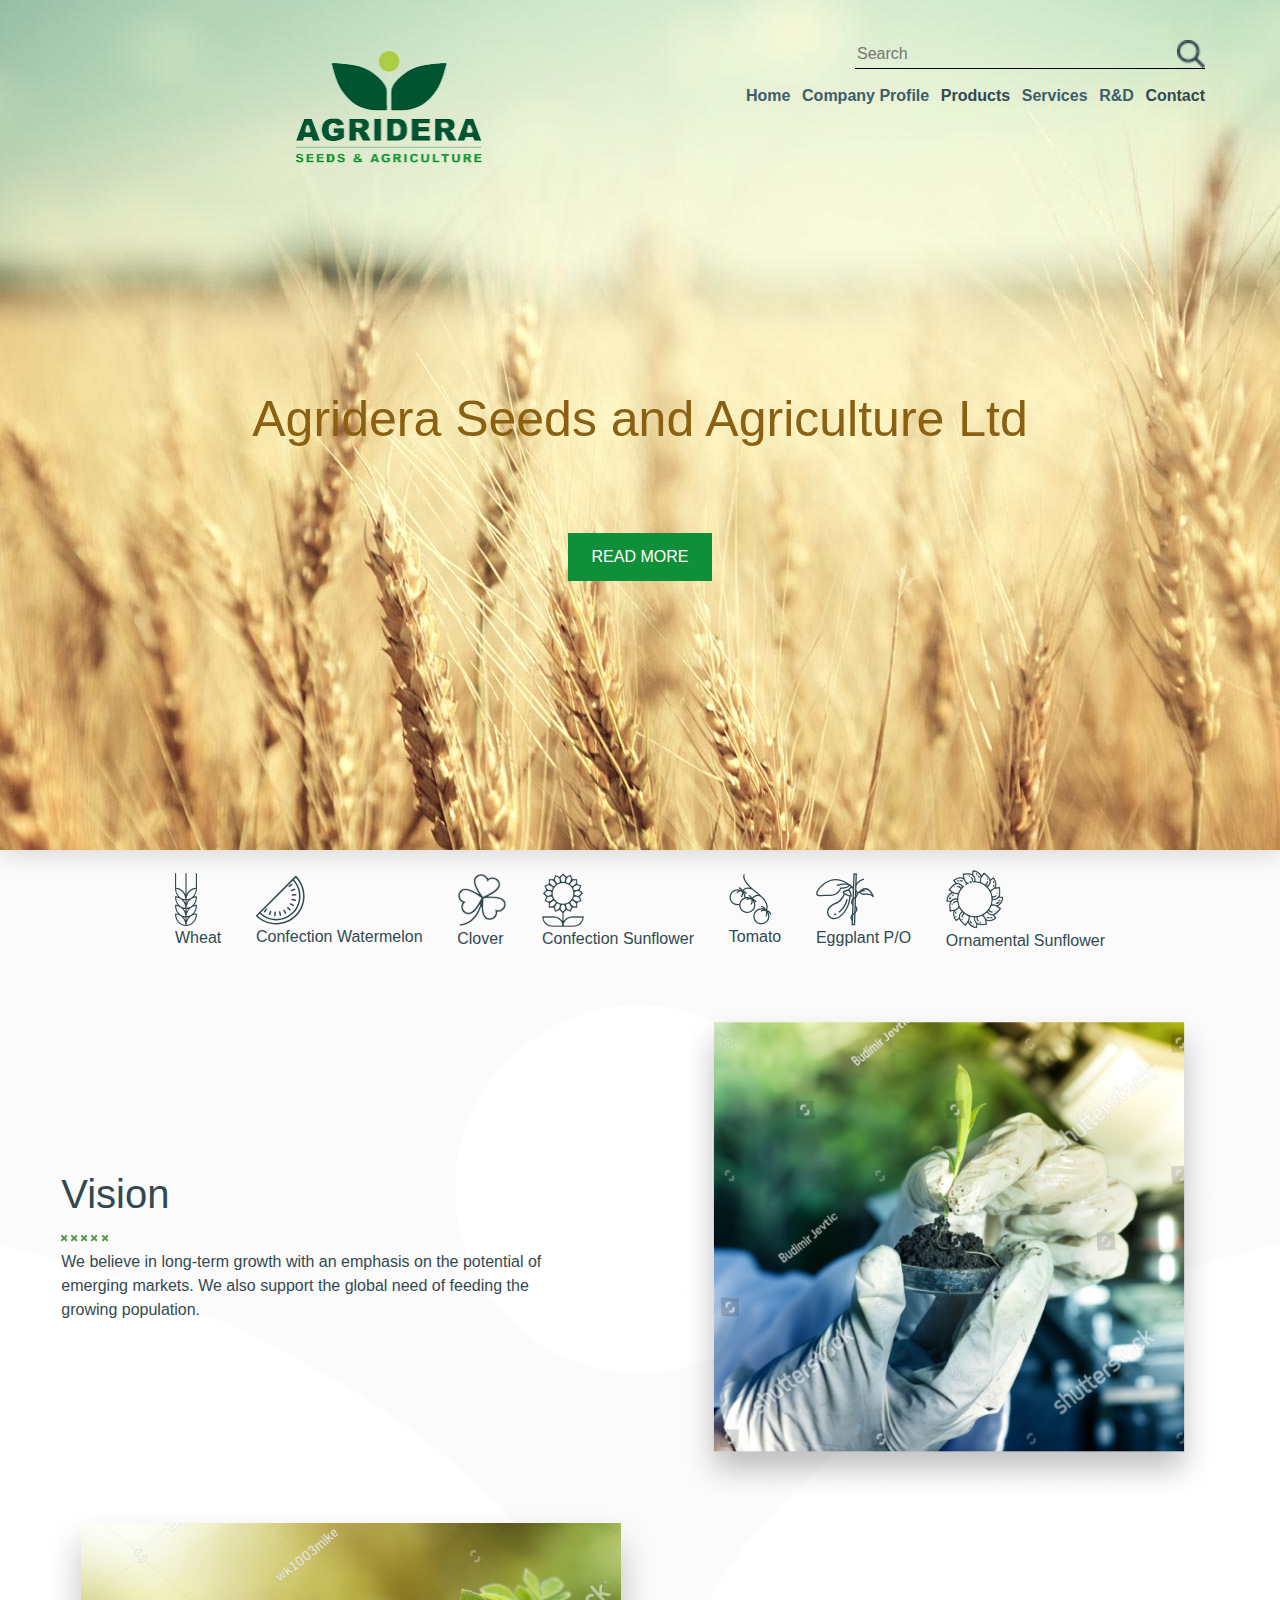
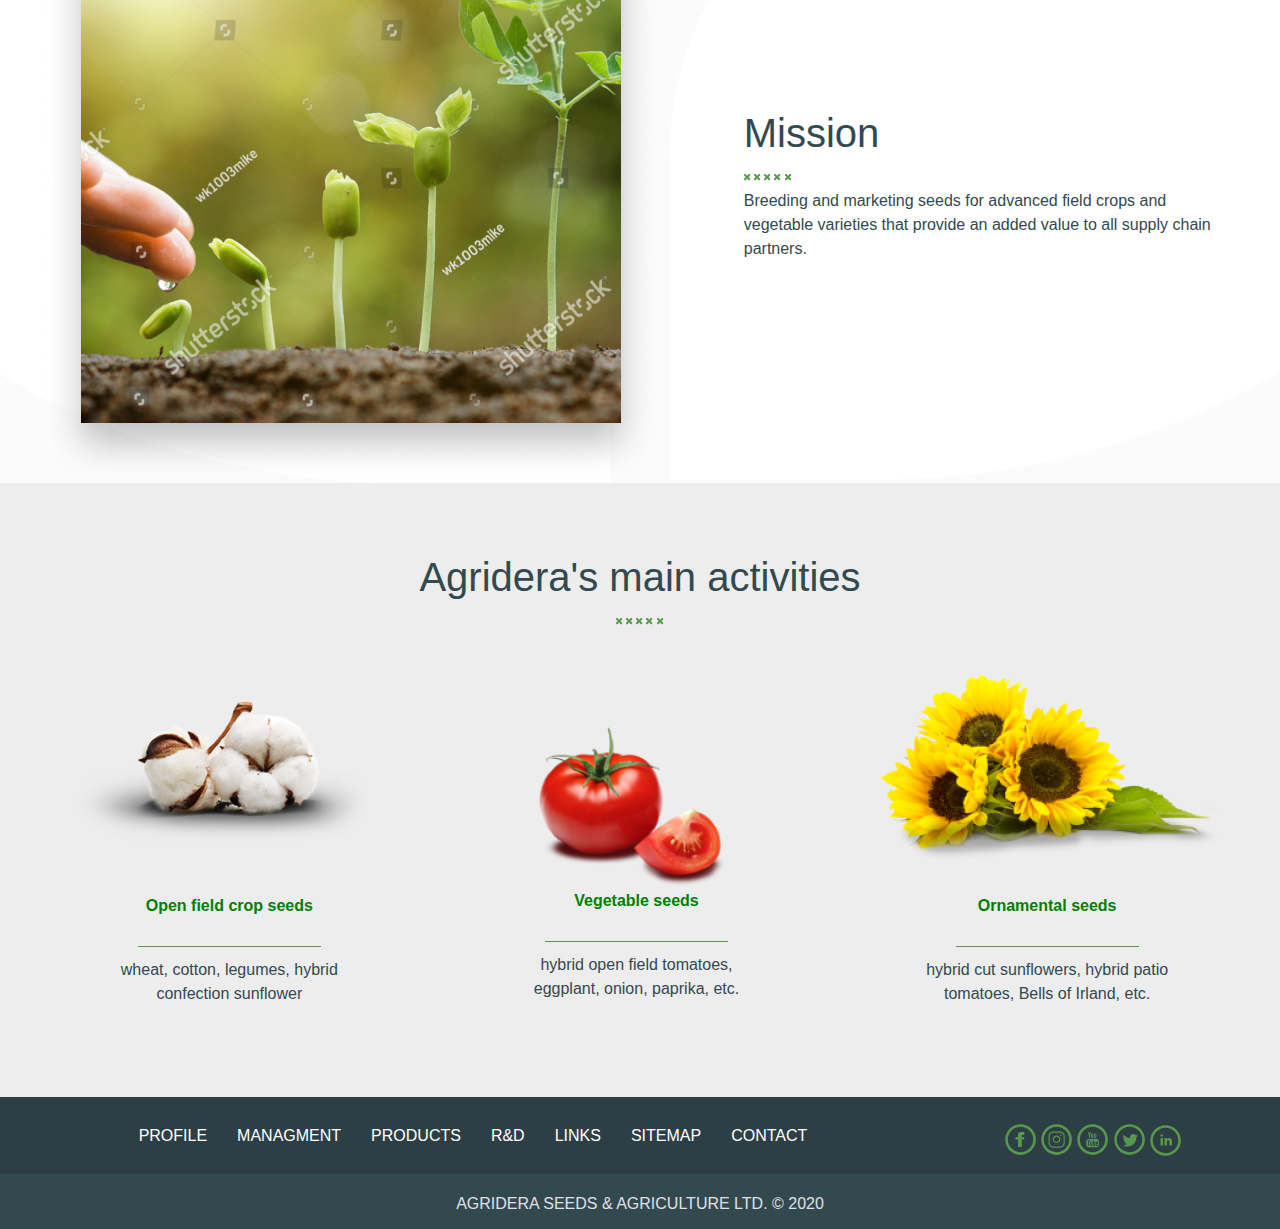
<file: index.html>
<!DOCTYPE html>
<html>
  <head>
    <meta charset="utf-8" />
    <title>Home</title>
    <link
      rel="stylesheet"
      href="https://maxcdn.bootstrapcdn.com/bootstrap/4.0.0/css/bootstrap.min.css"
      integrity="sha384-Gn5384xqQ1aoWXA+058RXPxPg6fy4IWvTNh0E263XmFcJlSAwiGgFAW/dAiS6JXm"
      crossorigin="anonymous"
    />
    <link rel="stylesheet" href="./css/style.css" />
    <link rel="stylesheet" href="./css/responsive.css" />
  </head>

  <body>
    <div class="container">
      <div class="header">
        <div class="head">
          <div class="navbar-toggle">
            <img src="./img/menu.svg" />
          </div>
          <div class="top-logo-img">
            <img class="logotip" src="img/logo.png" />
          </div>
          <div class="HeadSearch">
            <div class="search">
              <input class="SearchInput" type="text" placeholder="Search" />
              <img class="SearchIcon" src="img/ico_search.png" />
            </div>
            <ul class="Menu">
              <li class="MenuItem">Home</li>
              <li class="MenuItem">Company Profile</li>
              <li class="MenuItem"><a href="./TomatoAll.html">Products</a></li>
              <li class="MenuItem">Services</li>
              <li class="MenuItem">R&D</li>
              <li class="MenuItem"><a href="./ContactUs.html">Contact</a></li>
            </ul>
          </div>
        </div>
        <div class="headcontant">
          <div class="headtext">Agridera Seeds and Agriculture Ltd</div>
          <div>
            <button class="headButton">READ MORE</button>
          </div>
        </div>
      </div>

      <div class="middle">
        <ul class="MiddleList">
          <li class="MiddleItem">
            <img class="MiddleIco" src="img/1.svg" />
            <p>Wheat</p>
          </li>
          <li class="MiddleItem">
            <img class="MiddleIco" src="img/2.svg" />
            <p>Confection Watermelon</p>
          </li>
          <li class="MiddleItem">
            <img class="MiddleIco" src="img/3.svg" />
            <p>Clover</p>
          </li>
          <li class="MiddleItem">
            <img class="MiddleIco" src="img/4.svg" />
            <p>Confection Sunflower</p>
          </li>
          <li class="MiddleItem">
            <img class="MiddleIco" src="img/5.svg" />
            <p>Tomato</p>
          </li>
          <li class="MiddleItem">
            <img class="MiddleIco" src="img/6.svg" />
            <p>Eggplant P/O</p>
          </li>
          <li class="MiddleItem">
            <img class="MiddleIco" src="img/7.svg" />
            <p>Ornamental Sunflower</p>
          </li>
        </ul>

        <div class="content-first">
          <div class="bg-content">
            <div id="block-first">
              <div id="block-first-first">
                <h1>Vision</h1>
                <img src="./img/Union.svg" />
                <p>
                  We believe in long-term growth with an emphasis on the
                  potential of emerging markets. We also support the global need
                  of feeding the growing population.
                </p>
              </div>
              <img id="first-img" src="./img/image 3.png" />
            </div>
            <div id="block-second">
              <div id="img-content-second">
                <img src="./img/image 2.png" />
              </div>
              <div id="block-second-first">
                <h1>Mission</h1>
                <img src="./img/Union.svg" />
                <p>
                  Breeding and marketing seeds for advanced field crops and
                  vegetable varieties that provide an added value to all supply
                  chain partners.
                </p>
              </div>
            </div>
          </div>
        </div>
        <div class="content-second">
          <h1>Agridera's main activities</h1>
          <img src="img/Union.svg" />
          <div id="content-second-block">
            <div>
              <figure>
                <img src="img/image 4.png" />
                <figcaption>Open field crop seeds</figcaption>
              </figure>
              <img src="img/line.svg" />
              <p id="figure-1">
                wheat, cotton, legumes, hybrid confection sunflower
              </p>
            </div>
            <div>
              <figure>
                <img src="img/image 5.png" />
                <figcaption>Vegetable seeds</figcaption>
              </figure>
              <img src="img/line.svg" />
              <p id="figure-2">
                hybrid open field tomatoes, eggplant, onion, paprika, etc.
              </p>
            </div>
            <div>
              <figure>
                <img src="img/image 6.png" />
                <figcaption>Ornamental seeds</figcaption>
              </figure>
              <img class="LowerIcons" src="img/line.svg" />
              <p id="figure-3">
                hybrid cut sunflowers, hybrid patio tomatoes, Bells of Irland,
                etc.
              </p>
            </div>
          </div>
        </div>
      </div>

      <footer>
        <div id="footer_first">
          <div>
            <ul>
              <li><a href="#">Profile</a></li>
              <li><a href="#">Managment</a></li>
              <li><a href="#">Products</a></li>
              <li><a href="#">R&D</a></li>
              <li><a href="#">Links</a></li>
              <li><a href="#">Sitemap</a></li>
              <li><a href="#">Contact</a></li>
            </ul>
          </div>

          <div id="icons">
            <a href="#"><img src="./img/Ico_fb.svg" alt="" /></a>
            <a href="#"><img src="./img/Ico_inst.svg" alt="" /></a>
            <a href="#"><img src="./img/Ico_tube.svg" alt="" /></a>
            <a href="#"><img src="./img/Ico_tw.svg" alt="" /></a>
            <a href="#"><img src="./img/linkedin 5 4.svg" alt="" /></a>
          </div>
        </div>
        <div id="footer_second">
          <p>AGRIDERA SEEDS & AGRICULTURE LTD. © 2020</p>
        </div>
      </footer>
    </div>
  </body>
</html>
</file>
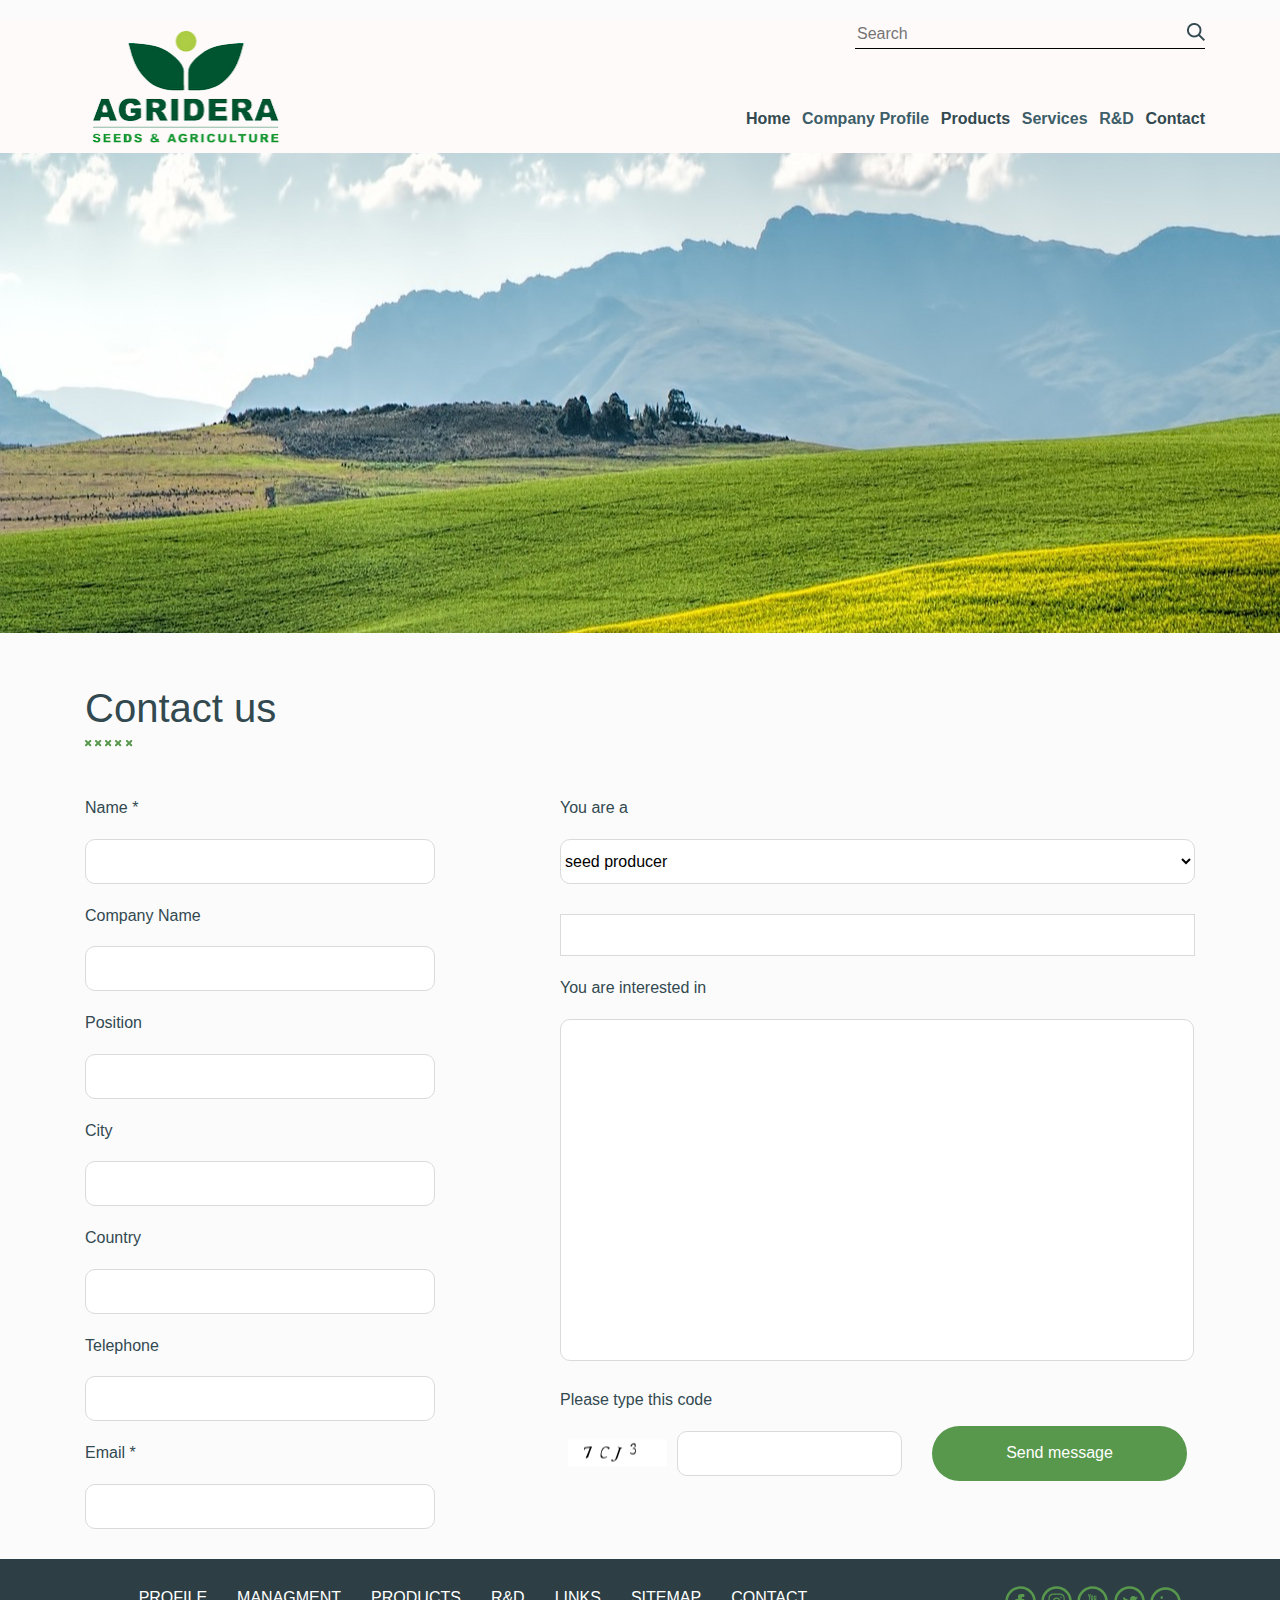
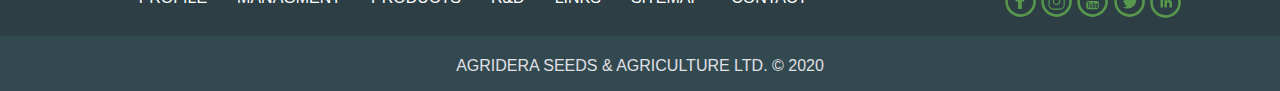
<file: ContactUs.html>
<!DOCTYPE html>
<html>
  <head>
    <meta charset="utf-8" />
    <title>Contact</title>
    <link
      rel="stylesheet"
      href="https://maxcdn.bootstrapcdn.com/bootstrap/4.0.0/css/bootstrap.min.css"
      integrity="sha384-Gn5384xqQ1aoWXA+058RXPxPg6fy4IWvTNh0E263XmFcJlSAwiGgFAW/dAiS6JXm"
      crossorigin="anonymous"
    />
    <link rel="stylesheet" href="./css/style.css" />
    <link rel="stylesheet" href="./css/responsive.css" />
  </head>
  <body>
    <div class="container">
      <div class="header-all">
        <div class="head">
          <img class="logotip" src="img/logo.png" />
          <div class="HeadSerch">
            <div class="search">
              <input class="SearchInput" type="text" placeholder="Search" />
              <img class="SerchIcon" src="img/ico_search.png" />
            </div>
            <ul class="Menu">
              <li class="MenuItem"><a href="index.html">Home</a></li>
              <li class="MenuItem">Company Profile</li>
              <li class="MenuItem"><a href="TomatoAll.html">Products</a></li>
              <li class="MenuItem">Services</li>
              <li class="MenuItem">R&D</li>
              <li class="MenuItem"><a href="ContactUs.html">Contact</a></li>
            </ul>
          </div>
        </div>
        <img src="img/ContactBanner.jpg" />
      </div>
      <div class="contant-contact">
        <h1>Contact us</h1>
        <img style="margin-bottom: 49px" src="img/Union.svg" />
        <form class="content-anketa">
          <div class="left-content">
            <label>Name *</label><br />
            <input type="text" required /><br />
            <label>Company Name</label><br />
            <input type="text" /><br />
            <label>Position</label><br />
            <input type="text" /><br />
            <label>City</label><br />
            <input type="text" /><br />
            <label>Country</label><br />
            <input type="text" /><br />
            <label>Telephone</label><br />
            <input type="tel" /><br />
            <label>Email *</label><br />
            <input type="email" required /><br />
          </div>
          <div class="right-content">
            <label>You are a</label><br />
            <select class="select">
              <option value="value1">seed producer</option>
            ><br />
            <label>If other, please specify</label><br />
            <input class="input2" type="text" /><br />
            <label>You are interested in</label><br />
            <textarea class="input3" type="text"></textarea><br />
            <label>Please type this code</label><br />
            <div class="sumbit-kapcha">
              <img class="kaptcha" src="./img/Captcha.png" />
              <input class="input4" type="text" />
              <button type="submit">Send message</button>
            </div>
          </div>
        </form>
      </div>
      <footer>
        <div id="footer_first">
          <div>
            <ul>
              <li><a href="#">Profile</a></li>
              <li><a href="#">Managment</a></li>
              <li><a href="#">Products</a></li>
              <li><a href="#">R&D</a></li>
              <li><a href="#">Links</a></li>
              <li><a href="#">Sitemap</a></li>
              <li><a href="#">Contact</a></li>
            </ul>
          </div>

          <div id="icons">
            <a href="#"><img src="./img/Ico_fb.svg" alt="" /></a>
            <a href="#"><img src="./img/Ico_inst.svg" alt="" /></a>
            <a href="#"><img src="./img/Ico_tube.svg" alt="" /></a>
            <a href="#"><img src="./img/Ico_tw.svg" alt="" /></a>
            <a href="#"><img src="./img/linkedin 5 4.svg" alt="" /></a>
          </div>
        </div>
        <div id="footer_second">
          <p>AGRIDERA SEEDS & AGRICULTURE LTD. © 2020</p>
        </div>
      </footer>
    </div>
  </body>
</html>
</file>
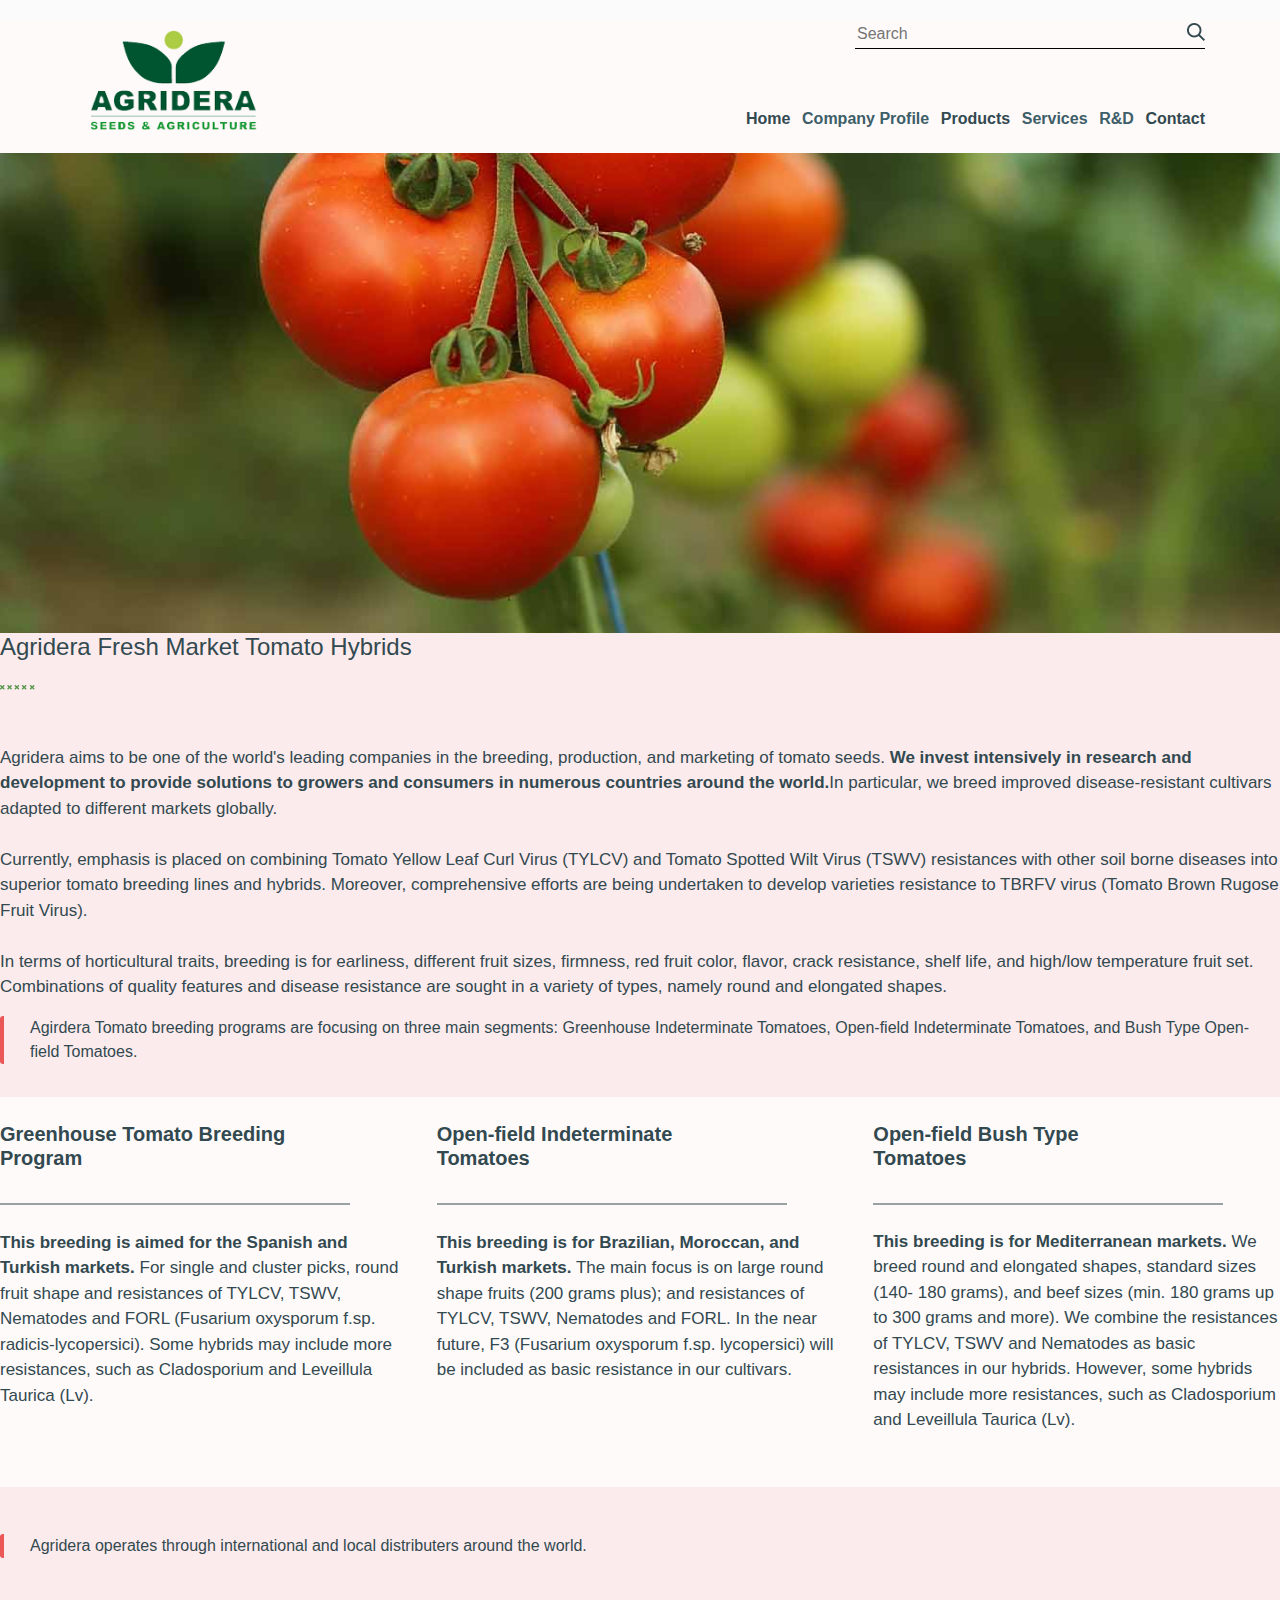
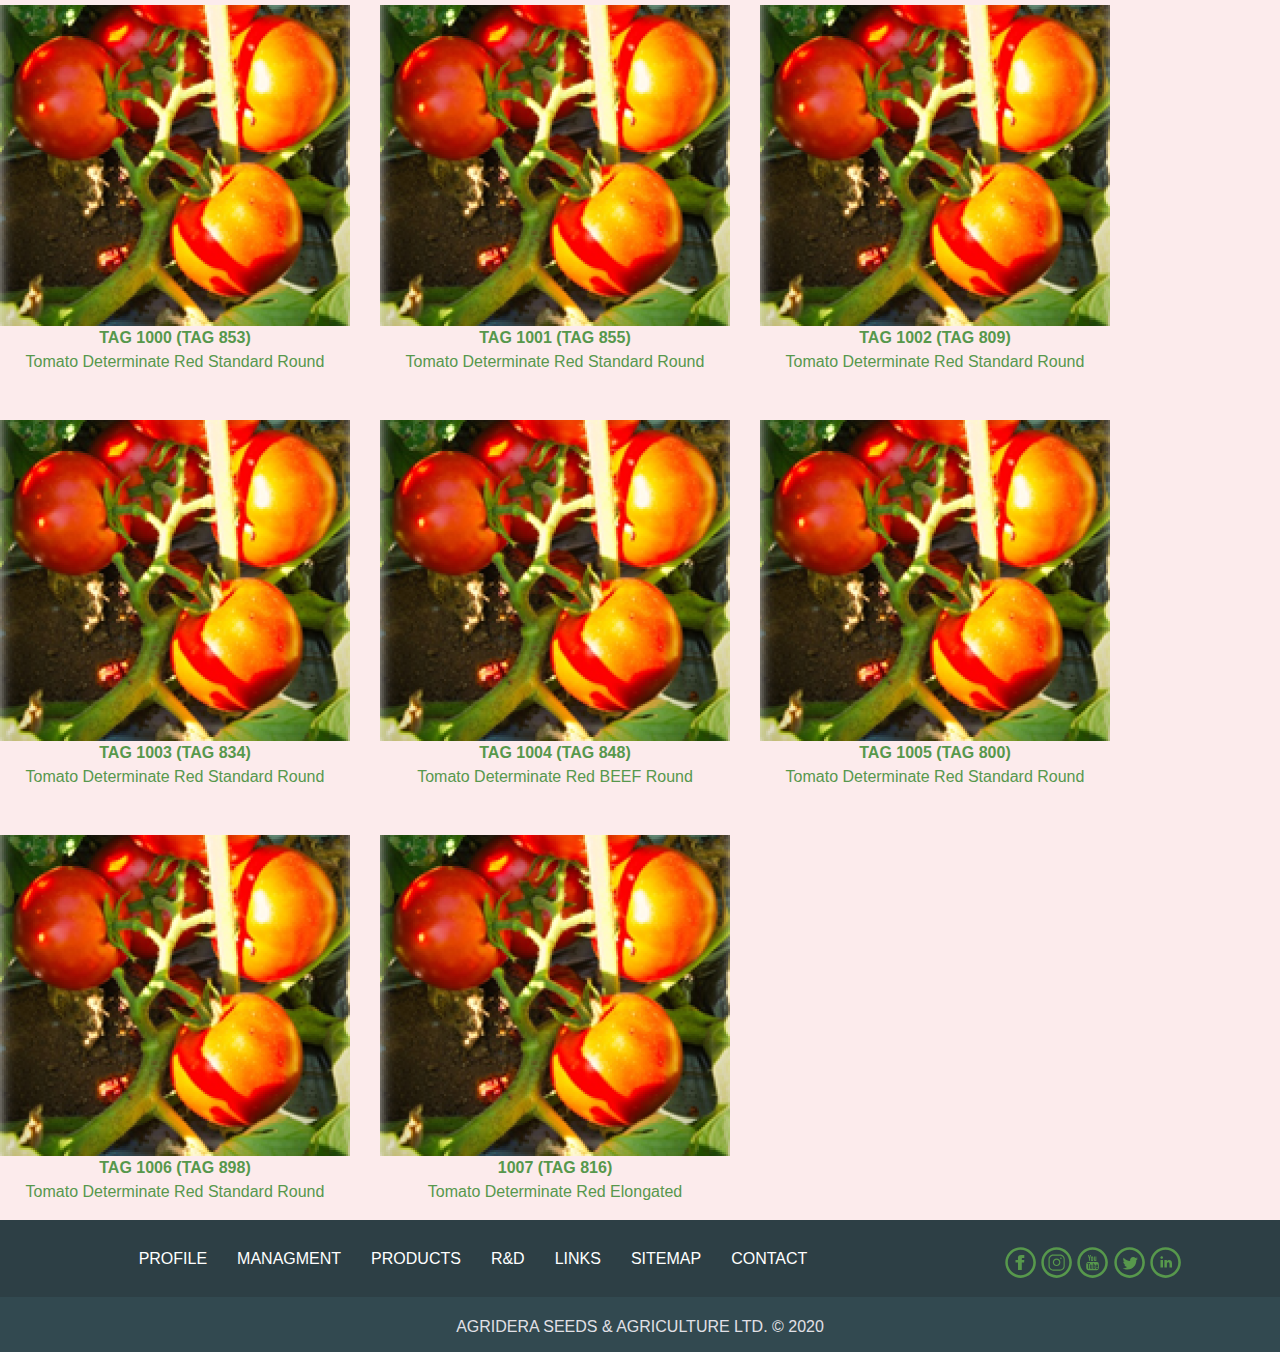
<file: TomatoAll.html>
<!DOCTYPE html>
<html>
  <head>
    <meta charset="utf-8" />
    <title>Products</title>
    <link
      rel="stylesheet"
      href="https://maxcdn.bootstrapcdn.com/bootstrap/4.0.0/css/bootstrap.min.css"
      integrity="sha384-Gn5384xqQ1aoWXA+058RXPxPg6fy4IWvTNh0E263XmFcJlSAwiGgFAW/dAiS6JXm"
      crossorigin="anonymous"
    />
    <link rel="stylesheet" href="./css/style.css" />
    <link rel="stylesheet" href="./css/responsive.css" />
  </head>
  <body>
    <div class="container">
      <div class="header-all">
        <div class="head">
          <div class="top-logo-img">
            <img class="burger-menu" src="./img/menu.svg" />
            <img
              style="height: fit-content; width: 200px"
              class="logotip"
              src="img/logo.png"
            />
          </div>
          <div class="HeadSerch">
            <div class="search">
              <input class="SearchInput" type="text" placeholder="Search" />
              <img class="SerchIcon" src="img/ico_search.png" />
            </div>
            <ul class="Menu">
              <li class="MenuItem"><a href="index.html">Home</a></li>
              <li class="MenuItem">Company Profile</li>
              <li class="MenuItem"><a href="TomatoAll.html">Products</a></li>
              <li class="MenuItem">Services</li>
              <li class="MenuItem">R&D</li>
              <li class="MenuItem"><a href="ContactUs.html">Contact</a></li>
            </ul>
          </div>
        </div>
        <img src="img/tomatoallbanner.png" />
      </div>
      <div class="middle-all">
        <h4>Agridera Fresh Market Tomato Hybrids</h4>
        <img style="width: 35px; height: 35px" src="./img/Union.svg" />
        <div class="Abzac">
          <p>
            Agridera aims to be one of the world's leading companies in the
            breeding, production, and marketing of tomato seeds.
            <b
              >We invest intensively in research and development to provide
              solutions to growers and consumers in numerous countries around
              the world.</b
            >In particular, we breed improved disease-resistant cultivars
            adapted to different markets globally.<br /><br />Currently,
            emphasis is placed on combining Tomato Yellow Leaf Curl Virus
            (TYLCV) and Tomato Spotted Wilt Virus (TSWV) resistances with other
            soil borne diseases into superior tomato breeding lines and hybrids.
            Moreover, comprehensive efforts are being undertaken to develop
            varieties resistance to TBRFV virus (Tomato Brown Rugose Fruit
            Virus).<br /><br />
            In terms of horticultural traits, breeding is for earliness,
            different fruit sizes, firmness, red fruit color, flavor, crack
            resistance, shelf life, and high/low temperature fruit set.
            Combinations of quality features and disease resistance are sought
            in a variety of types, namely round and elongated shapes.
          </p>
        </div>
        <!-- <div class="FirstText">
          <img class="FirstLine" src="img/rectangle1.png" />
          <p class="FirstMiniText">
            Agirdera Tomato breeding programs are focusing on three main
            segments: Greenhouse Indeterminate Tomatoes, Open-field
            Indeterminate Tomatoes, and Bush Type Open-field Tomatoes.
          </p>
        </div> -->
        <div class="blockInText">
          Agirdera Tomato breeding programs are focusing on three main segments:
          Greenhouse Indeterminate Tomatoes, Open-field Indeterminate Tomatoes,
          and Bush Type Open-field Tomatoes.
        </div>
        <div class="SecondText">
          <div class="row align-items-start">
            <div class="col">
              <h2 class="SecondTitle">
                <b
                  >Greenhouse Tomato Breeding<br />
                  Program</b
                >
              </h2>
              <img class="SecondLine" src="img/rectangle3.png" />
              <p class="SecondSpecialText">
                <b
                  >This breeding is aimed for the Spanish and Turkish
                  markets.</b
                >
                For single and cluster picks, round fruit shape and resistances
                of TYLCV, TSWV, Nematodes and FORL (Fusarium oxysporum f.sp.
                radicis-lycopersici). Some hybrids may include more resistances,
                such as Cladosporium and Leveillula Taurica (Lv).
              </p>
            </div>
            <div class="col">
              <h2 class="SecondTitle">
                <b
                  >Open-field Indeterminate<br />
                  Tomatoes</b
                >
              </h2>
              <img class="SecondLine" src="img/rectangle3.png" />
              <p class="SecondSpecialText">
                <b
                  >This breeding is for Brazilian, Moroccan, and Turkish
                  markets.</b
                >
                The main focus is on large round shape fruits (200 grams plus);
                and resistances of TYLCV, TSWV, Nematodes and FORL. In the near
                future, F3 (Fusarium oxysporum f.sp. lycopersici) will be
                included as basic resistance in our cultivars.
              </p>
            </div>
            <div class="col">
              <h2 class="SecondTitle">
                <b
                  >Open-field Bush Type<br />
                  Tomatoes</b
                >
              </h2>
              <img class="SecondTitle" src="img/rectangle3.png" />
              <p class="SecondSpecialText2">
                <b>This breeding is for Mediterranean markets.</b> We breed
                round and elongated shapes, standard sizes (140- 180 grams), and
                beef sizes (min. 180 grams up to 300 grams and more). We combine
                the resistances of TYLCV, TSWV and Nematodes as basic
                resistances in our hybrids. However, some hybrids may include
                more resistances, such as Cladosporium and Leveillula Taurica
                (Lv).
              </p>
            </div>
          </div>
        </div>
        <!-- <div class="Third">
          <img class="ThirdLine" src="img/rectangle2.png" />
          <p class="MiniText">
            <b
              >Agridera operates through international and local distributers
              around the world.
            </b>
          </p>
        </div> -->
        <div class="blockInText-second">
          Agridera operates through international and local distributers around
          the world.
        </div>
        <div class="Fourth">
          <div class="FourthTomato">
            <img src="img/tomatoallimg.png" />
            <p class="FourthText">
              <b>TAG 1000 (TAG 853)</b><br />Tomato Determinate Red Standard
              Round
            </p>
          </div>
          <div class="FourthTomato">
            <img src="img/tomatoallimg.png" />
            <p class="FourthText">
              <b>TAG 1001 (TAG 855)</b><br />Tomato Determinate Red Standard
              Round
            </p>
          </div>
          <div class="FourthTomato">
            <a href="TomatoOne.html">
              <img src="img/tomatoallimg.png" />
            </a>
            <p class="FourthText">
              <b>TAG 1002 (TAG 809)</b><br />Tomato Determinate Red Standard
              Round
            </p>
          </div>
          <div class="FourthTomato">
            <img src="img/tomatoallimg.png" />
            <p class="FourthText">
              <b>TAG 1003 (TAG 834)</b><br />Tomato Determinate Red Standard
              Round
            </p>
          </div>
          <div class="FourthTomato">
            <img src="img/tomatoallimg.png" />
            <p class="FourthText">
              <b>TAG 1004 (TAG 848)</b><br />Tomato Determinate Red BEEF Round
            </p>
          </div>
          <div class="FourthTomato">
            <img src="img/tomatoallimg.png" />
            <p class="FourthText">
              <b>TAG 1005 (TAG 800)</b><br />Tomato Determinate Red Standard
              Round
            </p>
          </div>
          <div class="FourthTomato">
            <img src="img/tomatoallimg.png" />
            <p class="FourthText">
              <b>TAG 1006 (TAG 898)</b><br />Tomato Determinate Red Standard
              Round
            </p>
          </div>
          <div class="FourthTomato">
            <img src="img/tomatoallimg.png" />
            <p class="FourthText">
              <b>1007 (TAG 816)</b><br />Tomato Determinate Red Elongated
            </p>
          </div>
        </div>
      </div>
      <footer>
        <div id="footer_first">
          <div>
            <ul>
              <li><a href="#">Profile</a></li>
              <li><a href="#">Managment</a></li>
              <li><a href="#">Products</a></li>
              <li><a href="#">R&D</a></li>
              <li><a href="#">Links</a></li>
              <li><a href="#">Sitemap</a></li>
              <li><a href="#">Contact</a></li>
            </ul>
          </div>

          <div id="icons">
            <a href="#"><img src="./img/Ico_fb.svg" alt="" /></a>
            <a href="#"><img src="./img/Ico_inst.svg" alt="" /></a>
            <a href="#"><img src="./img/Ico_tube.svg" alt="" /></a>
            <a href="#"><img src="./img/Ico_tw.svg" alt="" /></a>
            <a href="#"><img src="./img/linkedin 5 4.svg" alt="" /></a>
          </div>
        </div>
        <div id="footer_second">
          <p>AGRIDERA SEEDS & AGRICULTURE LTD. © 2020</p>
        </div>
      </footer>
    </div>
  </body>
</html>
</file>
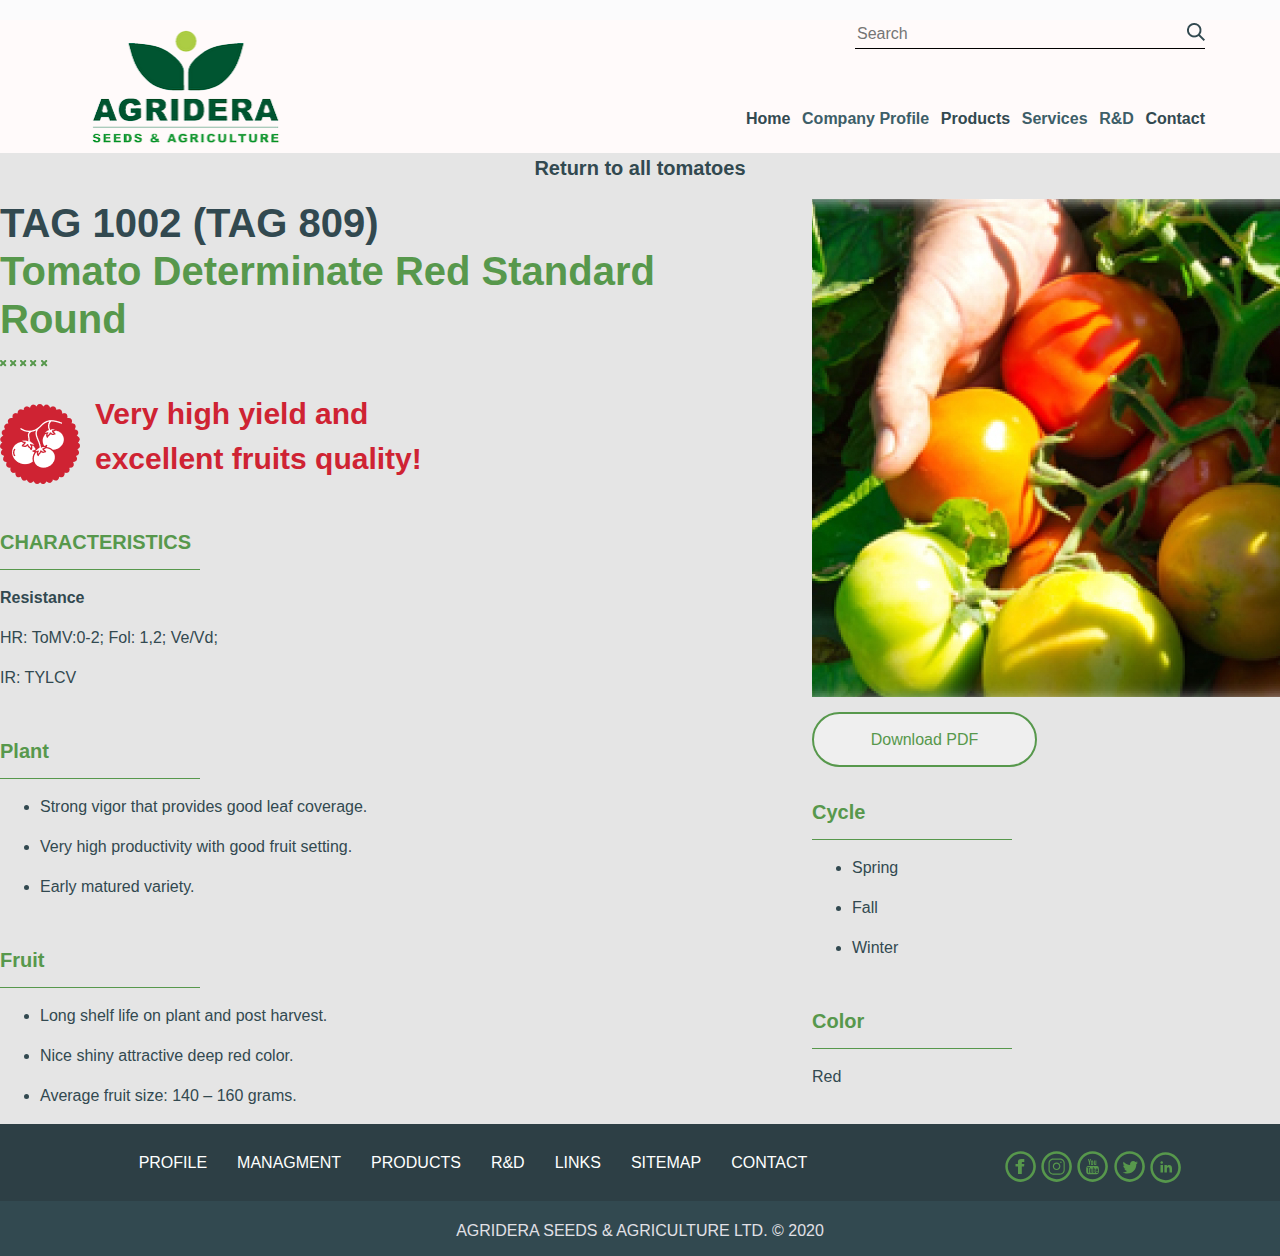
<file: TomatoOne.html>
<!DOCTYPE html>
<html>
  <head>
    <meta charset="utf-8" />
    <title>Tomato One</title>
    <link
      rel="stylesheet"
      href="https://maxcdn.bootstrapcdn.com/bootstrap/4.0.0/css/bootstrap.min.css"
      integrity="sha384-Gn5384xqQ1aoWXA+058RXPxPg6fy4IWvTNh0E263XmFcJlSAwiGgFAW/dAiS6JXm"
      crossorigin="anonymous"
    />
    <link rel="stylesheet" href="./css/style.css" />
    <link rel="stylesheet" href="./css/responsive.css" />
  </head>
  <body>
    <div class="container">
      <div class="header-all">
        <div class="head">
          <div class="top-logo-img">
            <img class="burger-menu" src="./img/menu.svg" />
            <img class="logotip" src="img/logo.png" />
          </div>
          <div class="HeadSerch">
            <div class="search">
              <input class="SearchInput" type="text" placeholder="Search" />
              <img class="SerchIcon" src="img/ico_search.png" />
            </div>
            <ul class="Menu">
              <li class="MenuItem"><a href="index.html">Home</a></li>
              <li class="MenuItem">Company Profile</li>
              <li class="MenuItem"><a href="TomatoAll.html">Products</a></li>
              <li class="MenuItem">Services</li>
              <li class="MenuItem">R&D</li>
              <li class="MenuItem"><a href="ContactUs.html">Contact</a></li>
            </ul>
          </div>
        </div>
        <!-- -->
        <!--middle-->
        <!-- -->
        <div class="middle-page">
          <div class="return-link">
            <div>
              <p>
                <a href="./TomatoAll.html">
                  <i class="fa-solid fa-arrow-left"></i>
                  Return to all tomatoes
                </a>
              </p>
            </div>
          </div>
          <div class="middle-text">
            <div class="left-text">
              <h1 style="font-weight: 700">
                TAG 1002 (TAG 809)<br />
                <strong style="color: #57984c"
                  >Tomato Determinate Red Standard Round
                </strong>
              </h1>
              <p>
                <img src="./img/Union.svg" />
              </p>
              <div class="red-text">
                <img src="./img/onered.png" />
                <p>
                  Very high yield and<br />
                  excellent fruits quality!
                </p>
              </div>
              <p class="characteristics"><b>CHARACTERISTICS</b></p>
              <p><b>Resistance</b></p>
              <p>HR: ToMV:0-2; Fol: 1,2; Ve/Vd;</p>
              <p>IR: TYLCV</p>
              <p class="characteristics"><b>Plant</b></p>
              <ul>
                <li><p>Strong vigor that provides good leaf coverage.</p></li>
                <li><p>Very high productivity with good fruit setting.</p></li>
                <li><p>Early matured variety.</p></li>
              </ul>
              <p class="characteristics"><b>Fruit</b></p>
              <ul>
                <li><p>Long shelf life on plant and post harvest.</p></li>
                <li><p>Nice shiny attractive deep red color.</p></li>
                <li><p>Average fruit size: 140 – 160 grams.</p></li>
              </ul>
            </div>
            <div class="right-text">
              <img
                width="540px"
                height="498px"
                src="./img/tomatooneimage.jpg"
              />
              <div class="download-block">
                <button>
                  <i class="fa-solid fa-file-pdf fa-2xl"></i>
                  Download PDF
                </button>
              </div>
              <p class="characteristics"><b>Cycle</b></p>
              <ul>
                <li><p>Spring</p></li>
                <li><p>Fall</p></li>
                <li><p>Winter</p></li>
              </ul>
              <p class="characteristics"><b>Color</b></p>
              <p>Red</p>
            </div>
          </div>
        </div>
        <!-- -->
        <!--footer-->
        <!-- -->
        <footer>
          <div id="footer_first">
            <div>
              <ul>
                <li><a href="#">Profile</a></li>
                <li><a href="#">Managment</a></li>
                <li><a href="#">Products</a></li>
                <li><a href="#">R&D</a></li>
                <li><a href="#">Links</a></li>
                <li><a href="#">Sitemap</a></li>
                <li><a href="#">Contact</a></li>
              </ul>
            </div>

            <div id="icons">
              <a href="#"><img src="./img/Ico_fb.svg" alt="" /></a>
              <a href="#"><img src="./img/Ico_inst.svg" alt="" /></a>
              <a href="#"><img src="./img/Ico_tube.svg" alt="" /></a>
              <a href="#"><img src="./img/Ico_tw.svg" alt="" /></a>
              <a href="#"><img src="./img/linkedin 5 4.svg" alt="" /></a>
            </div>
          </div>
          <div id="footer_second">
            <p>AGRIDERA SEEDS & AGRICULTURE LTD. © 2020</p>
          </div>
        </footer>
      </div>
    </div>
  </body>
</html>
</file>
<file: css/style.css>
@font-face {
  font-family: "Roboto Slab";
  src: url("RobotoSlab-Regular.woff2") format("woff2"),
    url("RobotoSlab-Regular.woff") format("woff");
  font-weight: 1;
  font-style: normal;
}
body {
  overflow-x: hidden;
  font-family: "Inter", sans-serif;
  color: #324950;
  padding: 0;
  margin: 0;
  display: flex;
  justify-content: center;
  width: 100%;
  background-color: #fbfbfc;
}

.container {
  width: 100%;
  padding: 0 0;
  max-width: 1100em;
  margin: 0 0;
}
.header {
  width: 100%;
  max-width: 1100em;
  height: 850px;
  padding-top: 20px 405px;
  padding: 20px;
  background: #c9bbbb;
  box-shadow: 0px 4px 24px rgba(0, 0, 0, 0.15);
  background-image: url("../img/bg.png");
  background-repeat: no-repeat;
  background-position: center center;
  background-size: cover;
}
/* .banner {
  position: absolute;
  width: 1920px;
  height: 850px;
} */
/* a.button {
  position: absolute;
  top: 50%;
  left: 50%;
  transform: translate(-50%, -50%);
  -ms-transform: translate(-50%, -50%);
  background-color: #108f3a;
  font-size: 16px;
  padding: 12px 24px;
  border: none;
  cursor: pointer;
  border-radius: 0px;
} */
.headButton {
  background-color: #108f3a;
  font-size: 16px;
  padding: 12px 24px;
  border: none;
  cursor: pointer;
  color: #fff;
}
.headcontant {
  align-items: center;
  display: flex;
  flex-direction: column;
  margin-top: 229px;
  text-align: center;
  gap: 76px;
}
.headtext {
  font-size: 50px;
  color: #8a6013;
  top: 35%;
  left: 29%;
  font-weight: 500;
}
.logotip {
  width: 225px;
  height: 113px;
  margin: 10px 0;
}
.head {
  margin: 20px auto;
  width: 1130px;
  height: 113px;
  left: 388px;
  right: 405px;
  display: flex;
  justify-content: space-between;
}
.burger-menu {
  display: none;
}
.HeadSerch {
  display: flex;
  flex-direction: column;
  flex-wrap: wrap;
  justify-content: space-between;
  align-content: space-between;
}
.search {
  width: 350px;
  height: 29px;
  border-bottom: solid 1px black;
  background: rgba(0, 0, 0, 0);
  display: flex;
  justify-content: space-between;
  margin-left: auto;
}
.SearchInput {
  background: transparent;
  border: 0;
  font-weight: 500;
  outline: none;
}
.SerchIcon {
  margin: 3px 0;
  width: 18px;
  height: 18px;
}
.Menu {
  display: flex;
  justify-content: space-between;
  list-style-type: none;
  width: 499px;
  height: 25px;
  font-weight: 700;
  margin-right: auto;
  padding-top: 15px;
}
.MenuItem {
  color: #3d5e68;
}
a {
  color: #324950;
}
a:hover {
  color: #324950;
  text-decoration: none;
}
.header-all {
  margin: 0;
  padding: 0;
  width: auto;
  background-color: #fffafa;
}
.Abzac {
  margin-top: 40px;
  color: #324950;
  font-size: 17px;
}
.MiddleList {
  display: flex;
  justify-content: space-between;
  list-style-type: none;
  align-items: center;
  padding: 20px 175px;
}
.middle-text {
  display: flex;
  flex-direction: row;
  gap: 44px;

  display: grid;
  grid-template-columns: 60% 40%;
}
.middle-all {
  background-color: #fcebec;
}
.textBlock {
  display: flex;
  flex-direction: column;
  padding: 50px 200px;
}
.blockInText {
  padding: 0 26px;
  border-left: 4px solid #eb5757;
  border-radius: 3px;
  margin-bottom: 33px;
}
.SecondText {
  height: 390px;
  background-color: #fffafa;
}
.SecondLine {
  margin: 25px 0;
}
.SecondSpecialText {
  font-size: 17px;
}
.SecondSpecialText2 {
  font-size: 17px;
  margin-top: 24px;
}
.SecondTitle {
  margin-top: 25px;
  font-size: 20px;
}
.blockInText-second {
  padding: 0 26px;
  border-left: 4px solid #eb5757;
  border-radius: 3px;
  margin: 47px 0;
}
.Fourth {
  flex-wrap: wrap;
  display: flex;
  gap: 30px;
  column-gap: 30px;
  align-items: center;
}
.FourthTomato {
  width: 350px;
  margin: 0;
}
.FourthText {
  text-align: center;
  color: #57984c;
  font-size: 20;
}
#block-first {
  align-items: center;
  display: flex;
  justify-content: space-around;
}
#first-img {
  width: 33.75em;
  height: 31.125em;
}
#block-first-first p {
  width: 495px;
}
#block-second-first {
  width: 495px;
}
p {
  margin-top: 0;
  margin-bottom: 1rem;
}
img {
  vertical-align: middle;
  border-style: none;
}
.bg-content {
  background-image: url(../img/Union.png);
  background-repeat: no-repeat;
  background-position: center center;
  background-size: cover;
  width: 100%;
}
.content-second {
  background-color: #ededed;
  text-align: center;
  padding-top: 70px;
}
#block-second {
  align-items: center;
  display: flex;
  justify-content: space-around;
}
#img-content-second {
  align-items: center;
  display: flex;
}
#content-second-block {
  padding-bottom: 91px;
  display: flex;
  justify-content: space-around;
  align-items: center;
}
#content-second-block figure {
  text-align: center;
}
#content-second-block figcaption {
  color: green;
  font-weight: 600;
}
#figure-1,
#figure-2,
#figure-3 {
  color: #324950;
  width: 243px;
  margin: 0 auto;
}

#footer_first {
  padding: 27px 0 10px 0;
  background-color: #2d3f45;
  display: flex;
  justify-content: space-around;
}
#footer_first ul {
  text-transform: uppercase;
  cursor: pointer;
  list-style: none;
  color: #fff;
  gap: 30px;
  display: flex;
  flex-direction: row;
}
#footer_first a {
  color: #fff;
}
.footer_first div {
  align-items: center;
  display: flex;
}
.footer_first div img {
  width: 30px;
  height: 30px;
}
#footer_second {
  padding: 18px 0 13px 0;
  background-color: #324950;
  text-align: center;
  color: #e1e0e6;
}
#footer_second p {
  margin: 0;
}
.middle-page {
  display: flex;
  flex-direction: column;
  background-color: #e5e5e5;
  /* background-image: url("./img/Union-tomato.png");
  background-repeat: no-repeat;
  background-position: center center;
  background-size: cover; */
  margin: 0 auto;
  justify-content: center;
  align-items: center;
}
.middle-page > p {
  color: #57984c;
}
.return-link {
  display: flex;
  justify-content: space-between;
  color: #72395b;
  font-weight: 650;
  font-size: 20px;
}
.union {
  max-width: 47px;
  width: 100%;
}
.DeterminateText {
  color: #57984c;
  font-weight: bold;
  font-size: 54px;
}
.MiddleBack {
  height: 8px;
}
.MiddleTitle {
  display: flex;
  justify-content: space-between;
  flex-direction: column;
  height: 277px;
  max-width: 526px;
  width: 100%;
}
.MiddleTitleText {
  font-size: 54px;
}
.Text {
  font-weight: bold;
  font-size: 54px;
}
.Fruits {
  margin: 20px 0;
  max-width: 498px;
  height: 86px;
  width: 100%;
  display: flex;
  justify-content: space-between;
  flex-direction: row;
  align-items: center;
}
.FruitsRedText {
  width: 80px;
  height: 80px;
  padding: 0;
  margin-right: 20px;
}
.FruitsText {
  font-size: 30px;
  color: red;
  font-weight: bold;
}

.OllChara {
  display: flex;
  justify-content: space-between;
  flex-direction: column;
  height: 149px;
  margin-bottom: 15px;
}
.OllCharaTitleText {
  font-weight: bold;
  font-size: 30px;
  margin: 0;
  color: green;
}
.line {
  max-width: 183px;
  width: 100%;
  margin: 10px;
  margin-left: 0;
  margin-right: 0;
}
.ResistanceText {
  margin: 0;
  list-style: none;
  padding-left: 0;
}
.PlantFruitCycleText span {
  color: #324950;
  font-size: 17px;
}
.PlantFruitCycle {
  padding-left: 15px;
}
.Chara {
  padding-left: 0;
}
.Image {
  max-width: 540px;
  width: 100%;
  position: relative;
}
.Button {
  align-items: end;
  display: flex;
  justify-content: space-evenly;
  align-items: center;
  margin-top: 30px;
  margin-bottom: 30px;
  border-radius: 50px;
  font-size: 17px;
  max-width: 225px;
  height: 55px;
  width: 100%;
  margin-left: auto;
  cursor: pointer;
}
.contant-contact {
  max-width: 69.375em;
  margin: 0 auto;
  padding-top: 51px;
  position: relative;
  height: fit-content;
  flex-direction: column;
}
.content-anketa {
  display: flex;
  width: 100%;
  height: 763px;
}
.right-content {
  margin-left: 125px;
}
.left-content input {
  box-sizing: border-box;
  margin-top: 10.5px;
  margin-bottom: 20px;
  border: 1px solid #dadada;
  border-radius: 10px;
  width: 350px;
  height: 45px;
}
.right-content select {
  width: 635px;
  height: 45px;
  margin-top: 10.5px;
  margin-bottom: 20px;
  background: #ffffff;
  border: 1px solid #dadada;
  border-radius: 10px;
}
.right-content button {
  width: 255px;
  height: 55px;
  color: white;
  background: #57984c;
  border: none;
  border-radius: 60px;
}
.sumbit-kapcha {
  display: flex;
  align-items: center;
  justify-content: center;
}

.kaptcha {
  margin-right: 10px;
}
.input1,
.input2 {
  width: 635px;
  height: 42px;
  margin-top: 10.5px;
  margin-bottom: 20px;
  background: #ffffff;
  border: 1px solid #dadada;
  line-height: 150%;
}

.input3 {
  width: 633.9px;
  height: 342.75px;
  margin-top: 10.5px;
  margin-bottom: 20px;
  background: #ffffff;
  border: 1px solid #dadada;
  border-radius: 10px;
  line-height: 150%;
  resize: none;
}

.input4 {
  width: 225px;
  height: 45px;
  margin-top: 10.5px;
  margin-bottom: 10px;
  background: #ffffff;
  border: 1px solid #dadada;
  border-radius: 10px;
  line-height: 150%;
  margin-right: 30px;
}
.our-adress {
  display: flex;
  justify-content: center;
  align-items: center;
  text-align: center;
  width: 100%;
  height: 250px;
  background-color: #ffffff;
}
.green {
  font-family: "Roboto Slab";
  font-style: normal;
  font-weight: 700;
  font-size: 20px;
  line-height: 142.7%;
  color: #57984c;
}
.line-adress {
  border: 1px solid #57984c;
  width: 183px;
  height: 0px;
  margin: 0 auto;
}
.our-adress span {
  color: green;
}
.p-ob {
  font-family: "Roboto Slab";
  font-style: normal;
  font-weight: 400;
  font-size: 17px;
  line-height: 150%;
  text-align: center;
  color: #324950;
  margin: 0px;
}
.navbar-toggle img {
  display: none;
}
.red-text {
  color: #cf2333;
  display: flex;
  align-items: center;
  gap: 15px;
  font-size: 30px;
  font-weight: 700;
}
.characteristics {
  padding-bottom: 12px;
  color: #57984c;
  border-bottom: #57984c 1px solid;
  width: 200px;
  padding-top: 30px;
  font-size: 20px;
}
.download-block button {
  color: #57984c;
  border: 2px solid #57984c;
  border-radius: 60px;
  cursor: pointer;
  padding: 11px;
  align-items: center;
  width: 225px;
  height: 55px;
  margin-top: 15px;
}
</file>
<file: css/responsive.css>
@media (max-width: 768px) {
  * {
    overflow-x: hidden;
  }
  .header {
    align-items: center;
    flex-direction: column;
  }
  .header-all {
    width: 90%;
    height: fit-content !important;
  }
  .container img {
    height: fit-content !important;
  }
  .container {
    padding: 20px 20px;
  }
  .head {
    display: flex;
    flex-direction: column;
    gap: 40px;
  }
  .logotip {
    display: block;
    margin: 0 auto;
    max-width: 100%;
    width: 250px;
    height: fit-content !important;
  }
  .Menu {
    display: none;
    flex-direction: column;
    background-color: #000;
    position: absolute;
    top: 50px;
    left: 0;
    width: 100%;
    padding: 10px;
  }
  .Menu li {
    margin: 10px 0;
  }
  .Menu.active {
    display: flex;
  }
  .Menu li:last-child {
    margin-bottom: 0;
  }
  .top-logo-img {
    display: flex;
    flex-direction: row-reverse;
  }
  .HeadSearch {
    /* display: flex;
    padding: 20px;
    margin: auto;
    outline: none; */
    position: absolute;
    left: 50px;
    top: 250px;
  }
  .search {
    width: 890px;
    outline: none;
  }
  .headcontant {
    margin-top: 180px;
    height: fit-content;
    gap: 15px;
  }
  .headtext {
    font-size: 30px;
  }
  .MiddleList {
    display: none;
  }
  .content-first {
    padding: 71px 0 20px 0;
  }
  #block-first {
    flex-direction: column;
  }
  #block-first-first {
    width: 80%;
  }
  #block-first-first p {
    width: auto;
  }
  #first-img {
    width: 22em;
    height: auto;
  }
  #block-second {
    flex-direction: column-reverse;
  }
  #block-second-first {
    width: 80%;
  }
  #img-content-second {
    width: 22em;
    height: auto;
  }
  #content-second-block {
    display: flex;
    flex-direction: column;
    padding-bottom: 20px;
  }
  #footer_first {
    flex-direction: column;
    align-items: center;
  }
  #footer_first ul {
    flex-direction: column;
    padding-left: 0px;
  }
  #icons {
    display: none;
  }

  .contant-contact {
    margin-left: 20px;
    margin-right: 20px;
    align-items: center !important;
    justify-content: center !important;
  }
  .content-anketa {
    display: flex;
    flex-direction: column !important;
  }
  .right-content {
    margin-left: 0px;
    width: 100% !important;
    height: fit-content !important;
    overflow-x: hidden;
  }
  .left-content {
    margin-left: 0px;
    width: 100% !important;
    height: fit-content !important;
    overflow-x: hidden;
  }
  .left-content input {
    width: 100%;
    box-sizing: border-box;
  }
  .input2,
  .input3 {
    width: 100%;
    box-sizing: border-box;
  }
  .select {
    max-width: 100%;
    width: 100%;
    box-sizing: border-box;
    position: relative;
  }
  .select::after {
    content: "\25BC"; /* добавляем стрелку вниз */
    position: absolute; /* абсолютное позиционирование */
    top: 50%; /* выравнивание по вертикали */
    right: 10px; /* отступ от правого края */
    transform: translateY(-50%); /* центрируем по вертикали */
    pointer-events: none; /* чтобы стрелка не перехватывала события */
  }
  .sumbit-kapcha {
    width: 100%;
  }
  .input4 {
    margin-right: 10px;
  }
  .kaptcha {
    width: 150px;
    height: fit-content;
    margin-right: 2px;
  }
  .right-content button {
    width: 100px;
  }
  .textBlock {
    margin: 5px 5px 5px 5px;
    padding: 0 0 0 0;
  }
  .textBlock h4 {
    font-size: 30px;
    text-align: center;
  }
  .tomatos-block {
    justify-content: center;
  }
  #tomato {
    margin: 0 0;
  }
  .middle-page {
    padding: 0 0 0 0;
    flex-direction: column;
  }
  .middle-text {
    display: block;
    flex-direction: column;
    width: 90%;
    height: fit-content;
  }
  .red-text p {
    text-align: center;
    font-size: 18px;
  }
  .left-text h1 {
    font-size: 30px;
    text-align: center;
  }
  .right-text img {
    max-width: 100%;
    max-height: 100%;
  }
  .addToCart-block {
    text-align: center;
  }
  .sortTomato {
    flex-direction: column;
    height: fit-content !important;
  }
  .SecondText {
    height: fit-content;
  }
}
@media (min-width: 768px) and (max-width: 1180px) {
  * {
    overflow-x: hidden;
  }
  .header {
    align-items: center;
  }
  .header-all {
    height: fit-content !important;
  }
  .container img {
    height: fit-content !important;
  }
  .head {
    display: flex;
    flex-direction: column;
    height: fit-content !important;
    width: 85%;
  }
  .logotip {
    margin: 0 auto;
    max-width: 100%;
    width: 250px;
    height: fit-content;
  }
  .burger-menu {
    display: flex;
    margin-bottom: auto;
  }
  .top-logo-img {
    display: flex;
    flex-direction: row-reverse;
  }
  .Menu {
    display: none;
  }
  .HeadSearch {
    /* display: flex;
    padding: 20px;
    margin-left: 0 auto;
    align-items: center;
    justify-content: center; */
    /* position: absolute;
    left: 50px;
    top: 250px;
    align-content: center;
    width: 80%; */
    position: absolute;
    left: 50px;
    top: 250px;
    right: 36px;
  }
  .search {
    width: 890px;
  }
  .headcontant {
    margin-top: 180px;
    height: fit-content;
    gap: 105px;
  }
  .headtext {
    font-size: 30px;
  }
  .MiddleList {
    display: none;
  }
  .content-first {
    padding: 71px 0 20px 0;
  }
  #block-first {
    flex-direction: column;
  }
  #block-first-first {
    width: 80%;
  }
  #block-first-first p {
    width: auto;
  }
  #first-img {
    width: 22em;
    height: auto;
  }
  #block-second {
    flex-direction: column-reverse;
  }
  #block-second-first {
    width: 80%;
  }
  #img-content-second {
    width: 22em;
    height: auto;
  }
  #content-second-block {
    display: flex;
    flex-direction: column;
    padding-bottom: 20px;
  }
  #footer_first {
    flex-direction: column;
    align-items: center;
  }
  #footer_first ul {
    flex-direction: column;
    padding-left: 0px;
  }
  #icons {
    display: none;
  }
  .contant-contact {
    margin-left: 100px;
    margin-right: 20px;
    width: 80%;
  }
  .content-anketa {
    display: flex;
    flex-direction: column !important;
    height: fit-content;
  }
  .right-content {
    margin-left: 0px;
    width: 100% !important;
    height: fit-content !important;
    overflow-x: hidden;
  }
  .left-content {
    margin-left: 0px;
    width: 100% !important;
    height: fit-content !important;
    overflow-x: hidden;
  }
  .left-content input {
    width: 100%;
    box-sizing: border-box;
  }
  .input2,
  .input3 {
    width: 80%;
    box-sizing: border-box;
  }
  .select {
    max-width: 100%;
    width: 100%;
    box-sizing: border-box;
    position: relative;
  }
  .select::after {
    content: "\25BC"; /* добавляем стрелку вниз */
    position: absolute; /* абсолютное позиционирование */
    top: 50%; /* выравнивание по вертикали */
    right: 10px; /* отступ от правого края */
    transform: translateY(-50%); /* центрируем по вертикали */
    pointer-events: none; /* чтобы стрелка не перехватывала события */
  }
  .sumbit-kapcha {
    width: 100%;
    justify-content: flex-start;
  }
  .input4 {
    margin-right: 10px;
  }
  .kaptcha {
    width: 150px;
    height: fit-content;
    margin-right: 2px;
  }
  .right-content button {
    width: 100px;
  }
  .textBlock {
    padding: 0 0 0 0;
    margin: 10px 10px;
  }
  .textBlock h4 {
    font-size: 30px;
    text-align: center;
  }
  .Fourth {
    flex-wrap: wrap;
    display: flex;
    align-items: center;
    justify-content: center;
  }
  #tomato {
    margin: 1px 2px;
  }
  .middle-page {
    padding: 0 0 0 0;
    flex-direction: column;
  }
  .middle-text {
    display: block;
    flex-direction: column;
    width: 90%;
    height: fit-content;
  }
  .red-text p {
    text-align: center;
    font-size: 18px;
  }
  .left-text h1 {
    font-size: 30px;
    text-align: center;
  }
  .right-text img {
    max-width: 100%;
    max-height: 100%;
  }
  .addToCart-block {
    text-align: center;
  }
  .sortTomato {
    flex-direction: column;

    height: fit-content !important;
  }
  .SecondText {
    height: fit-content;
  }
  .top-logo-img {
    width: 90%;
  }
}
</file>
